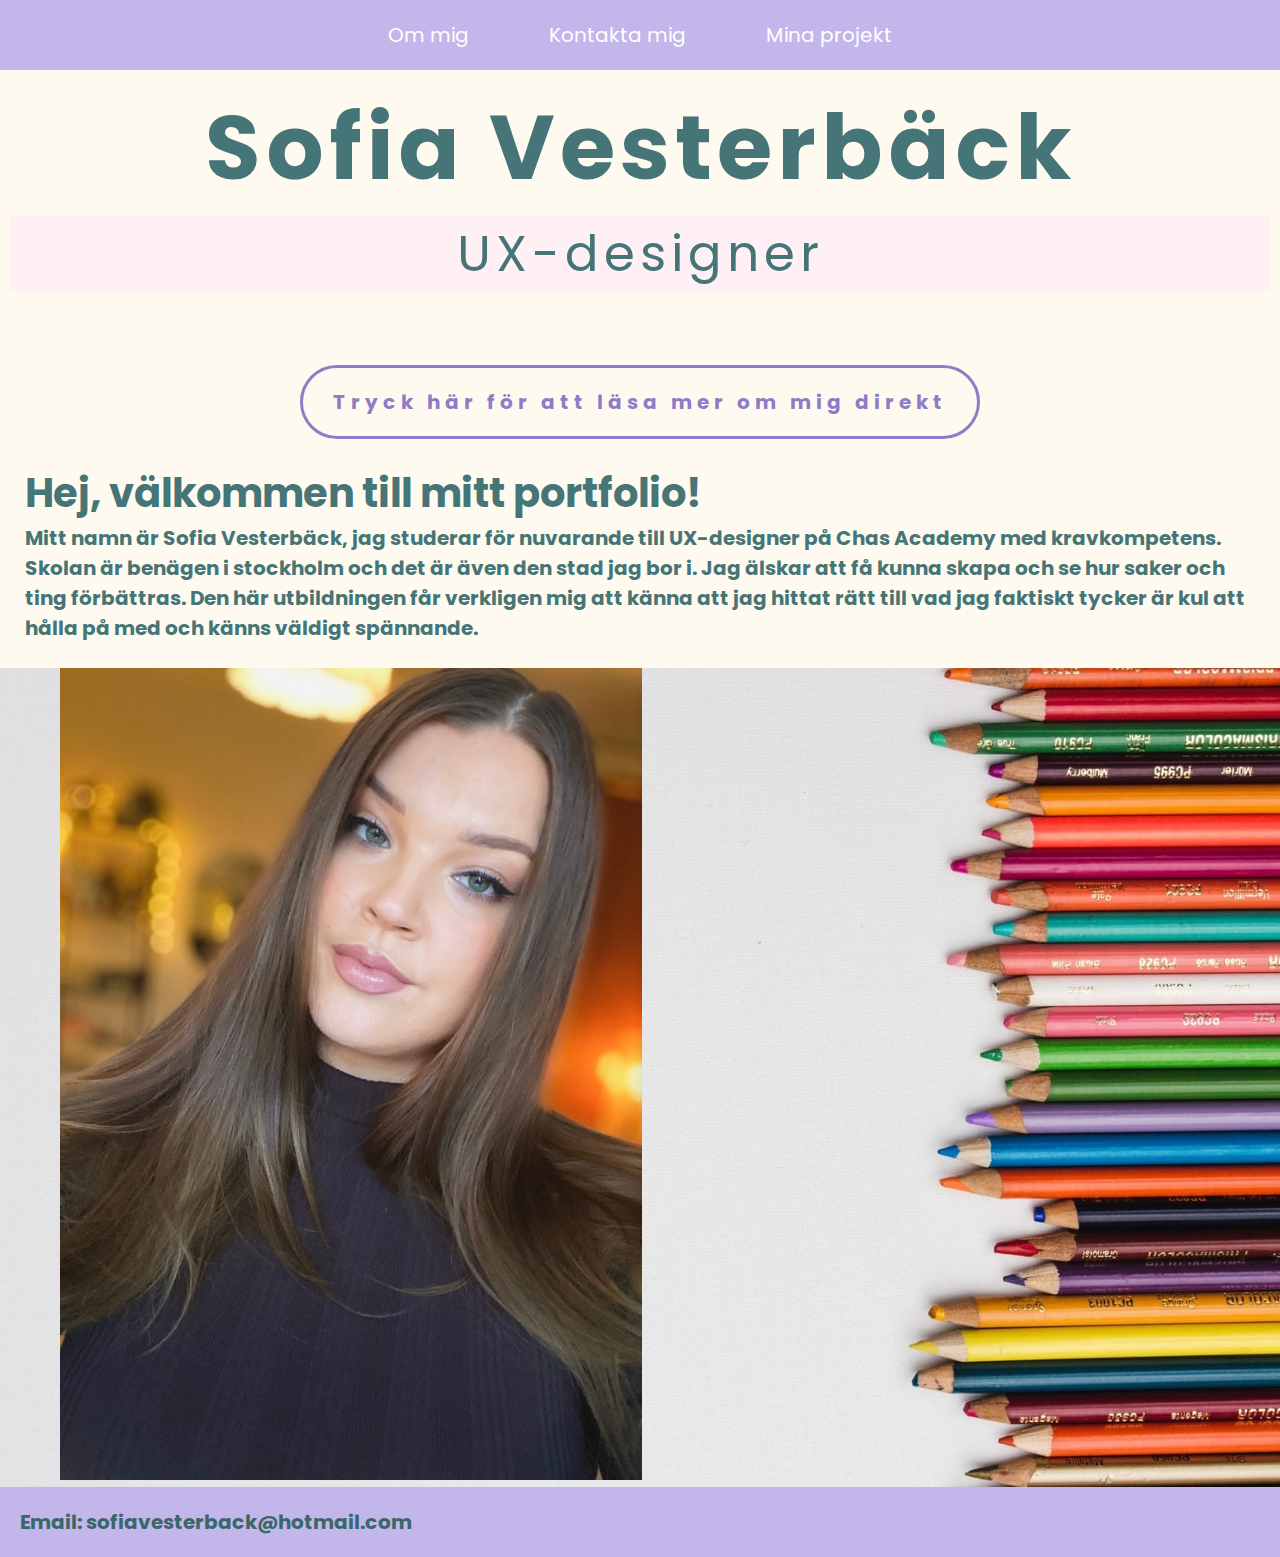
<file: index.html>
<!DOCTYPE html>
<html lang="en">
<head>
    <meta charset="UTF-8">
    <meta http-equiv="X-UA-Compatible" content="IE=edge">
    <meta name="viewport" content="width=device-width, initial-scale=1.0">
    <title>Portfolio</title>
    <link rel="stylesheet" href="style.css"> <!--Länkar till min css fil-->
    <link rel="preconnect" href="https://fonts.googleapis.com"><!--Länk till google fonts-->
    <link rel="preconnect" href="https://fonts.gstatic.com" crossorigin>
    <link href="https://fonts.googleapis.com/css2?family=Poppins:wght@200&display=swap" rel="stylesheet"> 
    <!--Från webbriktlinjer.se valde jag första punkten som är 1.4.3 (AA) att använda tillräckligt bra
    med kontrast mellan text och bakgrund. Jag valde väldigt ljus bakgrundsfärg med mörk text över som
    gör det tydligare att se texten då. Nästa punkt jag valde är 2.5.2(A) gör det möjligt att ångra klick.
    Jag har länkat mina sociala medier på kontakt sidan och om man trycker ner musknappen där så kan man
    ha en möjlighet att dra åt sidan och ångra sitt klick. Efter det om man trycker helt ned så får man
    en pop up ruta som meddelar användaren först vad som kommer ske när den tryckt.-->
</head>
<body>
    <header>
   <nav class="navbar"> <!--Skapar en nav som jag döpt till navbar som är en class som jag kan styla i min css-->
    <!--Länkar till mina andra sidor jag har på min sida-->
       <ul> <!--list form som jag ska ändra sen i min css så jag får dem på ställena jag vill-->
           <li><a href="aboutMe.html">Om mig</a></li>
           <li><a href="contact.html">Kontakta mig</a></li>
           <li><a href="projects.html">Mina projekt</a></li>
       </ul>  
    </nav>

    </header>
      
    

       <section>
           <div class="rubrik"> <!--skapar en div class-->
               <h1 class="title">Sofia Vesterbäck</h1>
               <p>UX-designer</p><br><b>
               <a href="aboutMe.html" class="button">Tryck här för att läsa mer om mig direkt</a> <!--gör en class av en button som jag vill styla sen i css-->
               
            </div>  

            <div class="box"> <!--fick skapa en div class utanför min parent som finns nedanför, för det gick inte att ha den i min parent, då jag ville ha den överst-->
                <h1>Hej, välkommen till mitt portfolio!</h1>
                <p> Mitt namn är Sofia Vesterbäck, jag studerar för nuvarande till UX-designer på Chas Academy med kravkompetens. 
                    Skolan är benägen i stockholm och det är även den stad jag bor i. Jag älskar att få kunna skapa och se
                    hur saker och ting förbättras. Den här utbildningen får verkligen mig att känna att jag hittat rätt till vad jag faktiskt tycker är
                    kul att hålla på med och känns väldigt spännande.
                </p>
              </div>




               <div class="content"> <!--Här bärjar min parent class content-->
                 <div class="box1">
                    <img src="imggg/sofia.jpg" alt="sofiaa" class="box1">
                 </div>  
                <br><br>
                

             </div> <!--Avslutar min parent-->
                
            
                   

                <div class="footer"> <!--Lägger min footer utanför parent class content då den ska hamna längst ner när väl innehållet börjar fyllas på-->
                    <footer>Email: sofiavesterback@hotmail.com</footer>
                </div>

           
            </section>        
            
</body>
</html>
</file>
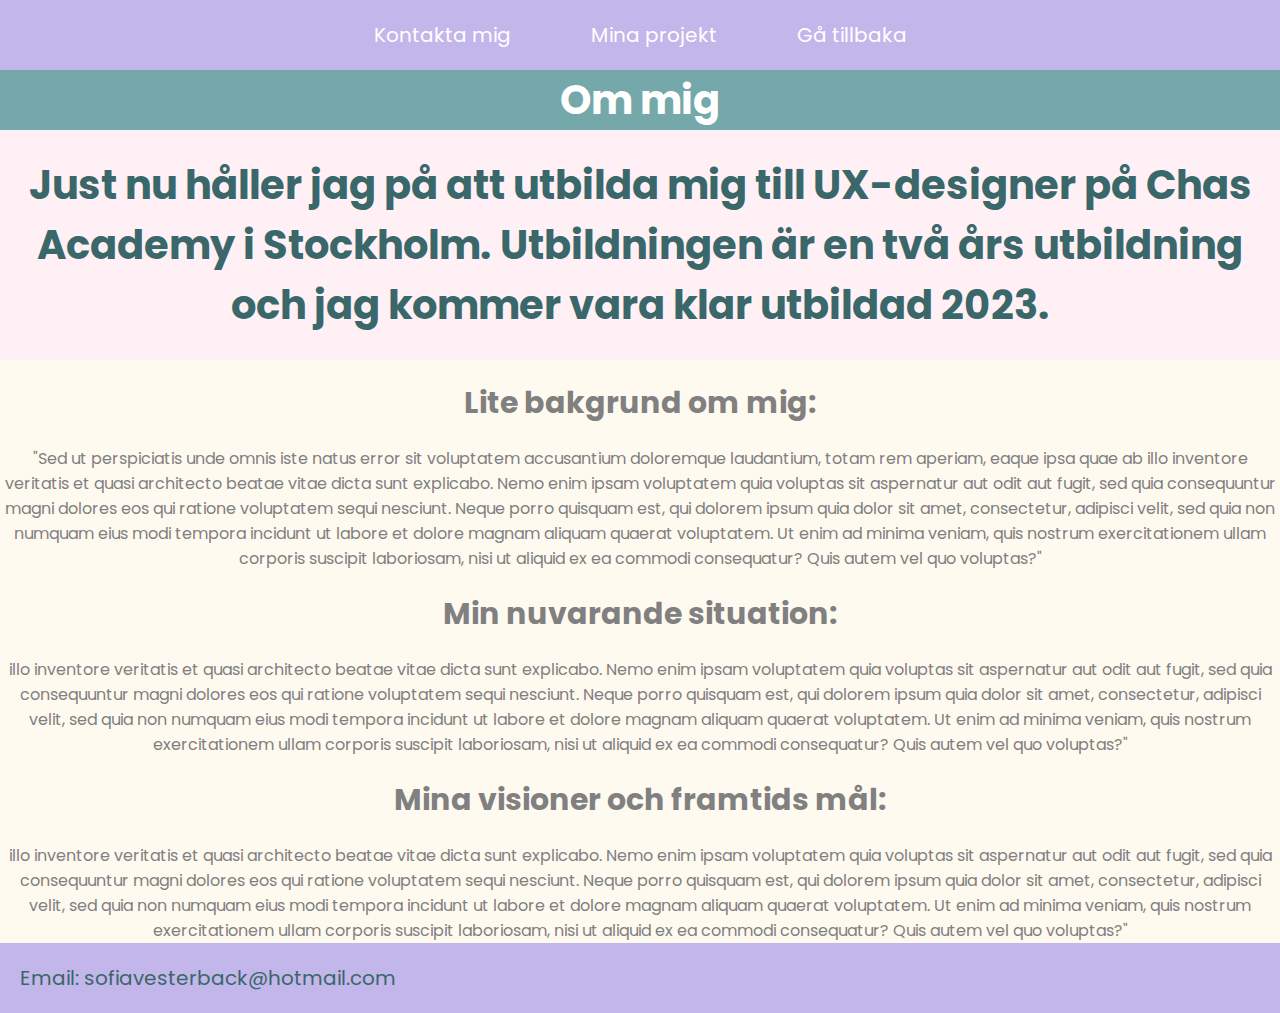
<file: aboutMe.html>
<!DOCTYPE html>
<html lang="en">
<head>
    <meta charset="UTF-8">
    <meta http-equiv="X-UA-Compatible" content="IE=edge">
    <meta name="viewport" content="width=device-width, initial-scale=1.0">
    <title>Om mig</title>
    <link rel="stylesheet" href="style.css"> <!--Länkar till min css fil-->
    <link rel="preconnect" href="https://fonts.googleapis.com"><!--Länk till google fonts-->
    <link rel="preconnect" href="https://fonts.gstatic.com" crossorigin>
    <link href="https://fonts.googleapis.com/css2?family=Poppins:wght@200&display=swap" rel="stylesheet">

</head>
<body>
    <header>
   <nav class="navbar"> <!--Skapar en nav som jag döpt till navbar som är en class som jag kan styla i min css-->
    <!--Länkar till mina andra sidor jag har på min sida-->
       <ul> <!--list form som jag ska ändra sen i min css så jag får dem på ställena jag vill-->
           <li><a href="contact.html">Kontakta mig</a></li>
           <li><a href="projects.html">Mina projekt</a></li>
           <li><a href="index.html">Gå tillbaka</a></li> 
       </ul>    
    </header>

    

        <div class="header">
            <h1>Om mig</h1>
        </div>

        

        <div class="contabout">

        <div class="abouttext">
            <h1>Just nu håller jag på att utbilda mig till UX-designer på Chas Academy i Stockholm.
                Utbildningen är en två års utbildning och jag kommer vara klar utbildad 2023.
            </h1> 
            <h2>Lite bakgrund om mig:</h2>
         <p>"Sed ut perspiciatis unde omnis iste natus error sit voluptatem
            accusantium doloremque laudantium, totam rem aperiam, eaque ipsa quae ab
             illo inventore veritatis et quasi architecto beatae vitae dicta sunt explicabo. 
             Nemo enim ipsam voluptatem quia voluptas sit aspernatur aut odit aut fugit,
             sed quia consequuntur magni dolores eos qui ratione voluptatem sequi nesciunt.
             Neque porro quisquam est, qui dolorem ipsum quia dolor sit amet, consectetur, adipisci
             velit, sed quia non numquam eius modi tempora incidunt ut labore et dolore magnam aliquam 
             quaerat voluptatem. Ut enim ad minima veniam, quis nostrum exercitationem 
             ullam corporis suscipit laboriosam, nisi ut aliquid ex ea commodi consequatur? Quis autem vel quo voluptas?"
        </p>
          <h2>Min nuvarande situation:</h2>
          <p>illo inventore veritatis et quasi architecto beatae vitae dicta sunt explicabo. 
            Nemo enim ipsam voluptatem quia voluptas sit aspernatur aut odit aut fugit,
            sed quia consequuntur magni dolores eos qui ratione voluptatem sequi nesciunt.
            Neque porro quisquam est, qui dolorem ipsum quia dolor sit amet, consectetur, adipisci
            velit, sed quia non numquam eius modi tempora incidunt ut labore et dolore magnam aliquam 
            quaerat voluptatem. Ut enim ad minima veniam, quis nostrum exercitationem 
            ullam corporis suscipit laboriosam, nisi ut aliquid ex ea commodi consequatur? Quis autem vel quo voluptas?"</p>

        <h2>Mina visioner och framtids mål:</h2>
        <p>      illo inventore veritatis et quasi architecto beatae vitae dicta sunt explicabo. 
            Nemo enim ipsam voluptatem quia voluptas sit aspernatur aut odit aut fugit,
            sed quia consequuntur magni dolores eos qui ratione voluptatem sequi nesciunt.
            Neque porro quisquam est, qui dolorem ipsum quia dolor sit amet, consectetur, adipisci
            velit, sed quia non numquam eius modi tempora incidunt ut labore et dolore magnam aliquam 
            quaerat voluptatem. Ut enim ad minima veniam, quis nostrum exercitationem 
            ullam corporis suscipit laboriosam, nisi ut aliquid ex ea commodi consequatur? Quis autem vel quo voluptas?"</p>
    </div>

    
   
    </div> 

    <div class="footer"> <!--Lägger min footer utanför -->
        <footer>Email: sofiavesterback@hotmail.com</footer>
    </div>

 

</body>
</html>
</file>
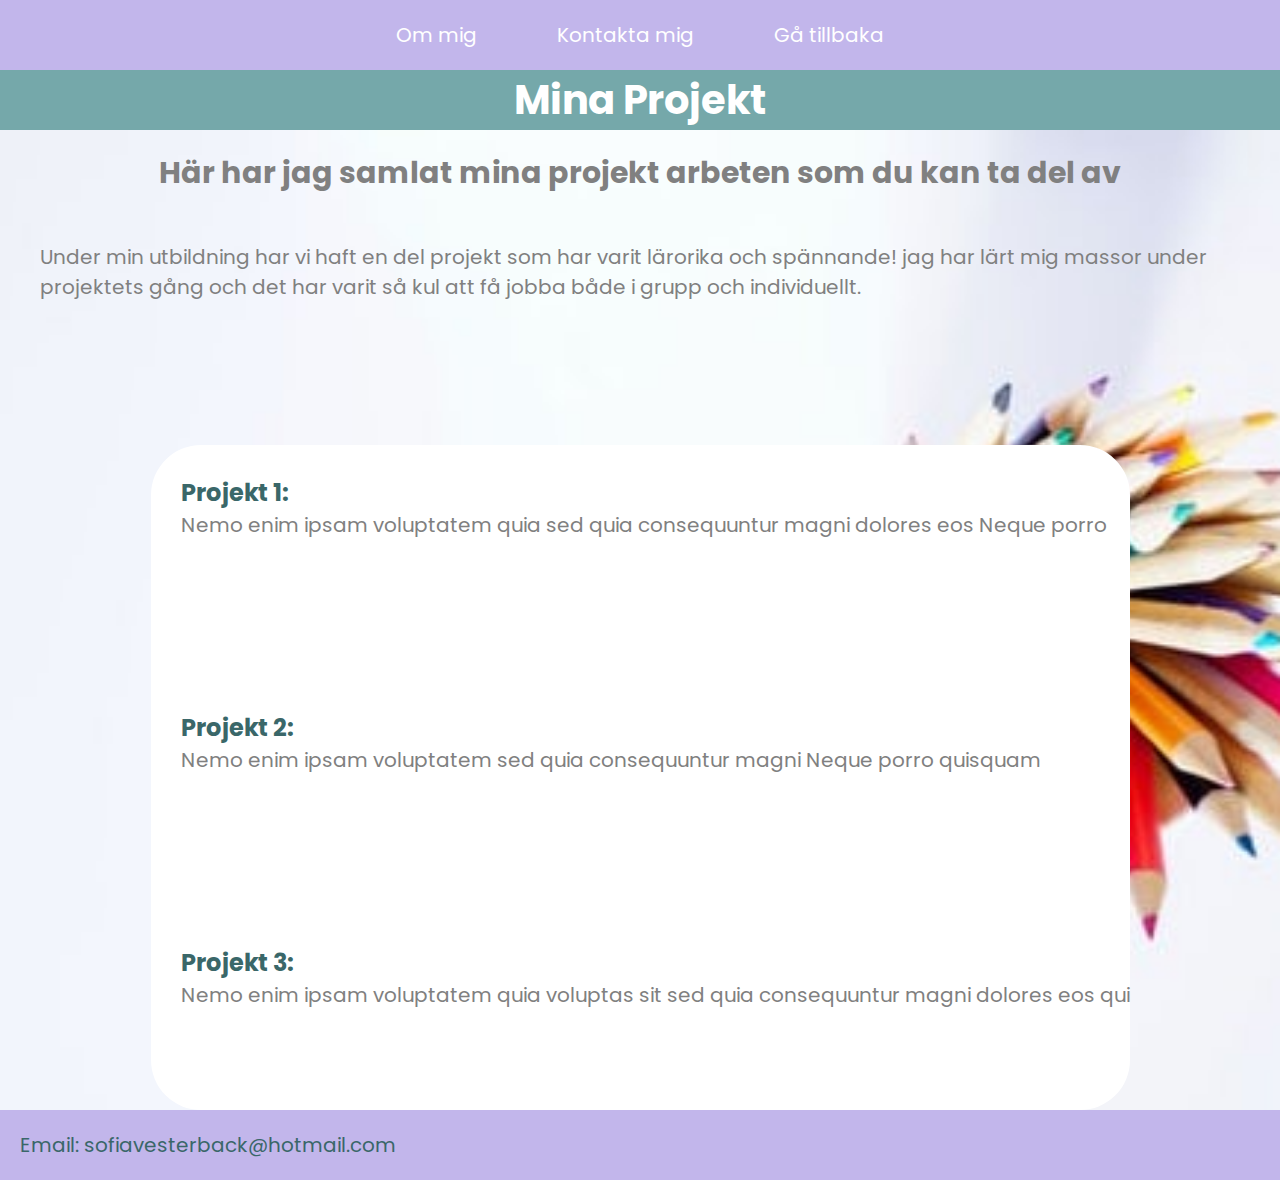
<file: projects.html>
<!DOCTYPE html>
<html lang="en">
<head>
    <meta charset="UTF-8">
    <meta http-equiv="X-UA-Compatible" content="IE=edge">
    <meta name="viewport" content="width=device-width, initial-scale=1.0">
    <title>Projekt</title>
    <link rel="stylesheet" href="style.css"> <!--Länkar till min css fil-->
        <link rel="preconnect" href="https://fonts.googleapis.com"><!--Länk till google fonts-->
    <link rel="preconnect" href="https://fonts.gstatic.com" crossorigin>
    <link href="https://fonts.googleapis.com/css2?family=Poppins:wght@200&display=swap" rel="stylesheet">
</head>
<body>
    <header>
   <nav class="navbar"> <!--Skapar en nav som jag döpt till navbar som är en class som jag kan styla i min css-->
    <!--Länkar till mina andra sidor jag har på min sida-->
       <ul> <!--list form som jag ska ändra sen i min css så jag får dem på ställena jag vill-->
           <li><a href="aboutMe.html">Om mig</a></li>
           <li><a href="contact.html">Kontakta mig</a></li>
           <li><a href="index.html">Gå tillbaka</a></li>
        
       </ul>
       
    </header>
    
    <div class="header2">
        <h1>Mina Projekt</h1>
    </div>

   

    
    <div class="contproje">  <!--STARTAR MIN PARENT-->
        
       <div class="projerubrik">  
          <h1>Här har jag samlat mina projekt arbeten som du kan ta del av</h1><br><br>
          <p>Under min utbildning har vi haft en del projekt som har varit lärorika och spännande!
           jag har lärt mig massor under projektets gång och det har varit så kul att få jobba både i grupp och individuellt. </p>    
           <br>
        </div>
    



      <div class="conttextP">
        <h2>Projekt 1:</h2>
        <p> Nemo enim ipsam voluptatem quia
         sed quia consequuntur magni dolores eos 
         Neque porro</p>
         <br><br>
        <h2>Projekt 2:</h2>
        <p>Nemo enim ipsam voluptatem
         sed quia consequuntur magni
         Neque porro quisquam</p>
         <br><br>
        <h2>Projekt 3:</h2>
        <p>Nemo enim ipsam voluptatem quia voluptas sit 
         sed quia consequuntur magni dolores eos qui </p>
         
        </div>
   
    </div><!--SLUT PÅ MIN PARENT-->
    
  
    <div class="footer"> <!--Lägger min footer utanför -->
        <footer>Email: sofiavesterback@hotmail.com</footer>
    </div>

 
  
</body>
</html>
</file>
<file: style.css>
*{
    padding: 0;
    margin: 0;
    box-sizing: border-box;
    font-family: 'Poppins', sans-serif;
}

/*Här lägger jag en klass för navbar då jag vill ha texten i mitten*/
.navbar{
    display: flex;
    justify-content:  center; 
    position: sticky;
    background-color: rgb(194, 182, 235)
    
}

.navbar ul{
    display: flex;
    list-style:  none;
    margin: 20px 0px;

}

.navbar ul li{
    font-family: 'Poppins', sans-serif;
    font-size: 20px; 
    
}

.navbar ul li a{
    color:white;
    text-decoration: none;
    padding: 20px 40px;
}

.navbar ul li a:hover{ /*när man hovrar över ska färgen ändras*/
   color: purple; 
   background-color: #eee;
   transition-duration: 200ms;
}


.rubrik{
   color:rgb(70, 117, 119);
   text-align: center;
   font-size: 45px; 
   padding: 10px;
   letter-spacing: 5px;
}

.rubrik p{
    font-size: 50px;
    color:rgb(70, 117, 119);
    background-color: lavenderblush;
}




.button{
   color:rgb(141, 124, 198);
   font-family: "poppins";
   font-weight: 50px;
   font-size: 20px;
   text-align: center;
   border: solid rgb(141, 124, 198);
   text-decoration: none;
   border-radius: 50px;
   padding: 20px 30px;
   transition-duration: 200ms;
    
}

.button:hover{
   color: white;
   background-color:rgb(194, 182, 235);
   transition-duration: 200ms;

}




body{
    background-color:floralwhite;
    font-family:'Poppins', sans-serif;
    
}




.content{   /*Text innehåll på första sidan*/
    display: flex;
    flex-wrap: wrap;
    background-image: url(imggg/pennor.jpeg);
    background-repeat: no repeat;
    background-size: cover;
    
     
}


.box{
font-size: 20px;
color: rgb(70, 117, 119);
text-align: left;
padding: 15px;
margin:10px;

}




.box1{   /*bild på mig på första sidan*/
   flex: 1;
   padding-left: 30px;  
}






.header{  /*Headern för min about me sida*/
    text-align: center;
    font-size: 20px;
    background-color: rgb(117, 168, 170);
    color:white;
    
}

.header1{ /*Headern för min kontakt sida*/
    text-align: center;
    font-size: 20px;
    background-color: rgb(117, 168, 170);
    color: white;
    
}



.header2{ /*Headern för min projekt sida*/
    text-align: center;
    font-size: 20px;
    background-color: rgb(117, 168, 170);
    color: white;
    
}




/*Här börjar css för min projektsida*/


.contproje{
    background-image: url(imggg/flerpennor.jpeg);
    background-repeat: no-repeat;
    background-size: cover;
    display: flex;
    flex-wrap: wrap;
    justify-content: center;

}

.projerubrik{
 font-size: 15px;
 text-align: center;
 color: grey;
 padding:20px;

}

.contproje h2{
    text-align: left;
    padding-left: 20px;
    padding-top: 20px;
    
    
}

.contproje p{
    text-align: left;
    font-size: 20px;
    color:grey;
    padding-left: 20px;
    padding-bottom: 100px;
}

.conttextP{
    color:rgb(58, 103, 105);
    padding-left: 10px;
    padding-top: 10px;
    background-color: white;
    border-radius: 50px;
   }








/*Här börjar css för min kontaktsida*/

.fa-linkedin{
    color: rgb(117, 168, 170);
    font-size: 50px;
    margin: 0px 200px;
    padding:20px; 
    text-decoration: none;
    
    
}
.fa-linkedin:hover{
    color: rgb(58, 103, 105);
    transition-duration: 200ms;
}



.fa-github-square{
    color: rgb(117, 168, 170);
    font-size: 50px;
    margin:0 200px;
    padding:20px;
    text-decoration: none;

    
}
.fa-github-square:hover{
    color: rgb(58, 103, 105);
    transition-duration: 200ms;
    
}


.fa-facebook-square{
    color: rgb(117, 168, 170);
    font-size: 50px;
    margin:0 200px;
    padding: 20px;
    text-decoration: none;
}

.fa-facebook-square:hover{
    color: rgb(58, 103, 105);
    transition-duration: 200ms;
}


.contact{
    text-align: center;
    padding: 50px;
    color:grey;
    font-size: 30px;
    background-color: lavenderblush;
}

.text h1{
    background-color: lavenderblush;
    padding: 50px;
}

.text{
 padding:20px;
 text-align: center;
 color: grey;
 
}


.text p{
    padding: 50px;
    font-size:30px;
}

.abouttext h1{
    font-size: 40px;
    color:rgb(58, 103, 105);
    text-align: center;
    padding: 25px;
    background-color: lavenderblush;
}

.abouttext h2{
    font-size: 30px;
    color: grey;
    padding: 20px;
    text-align: center;
   
    
}

.abouttext p{
    text-align: center;
    color: grey;
}




.footer{
    text-align: left;
    font-size: 20px;
    background-color: rgb(194, 182, 235);
    padding: 20px;
    color:rgb(58, 103, 105);
    margin-bottom:0;
    
   }





   @media(max-width:992px) {
       .box1{
           flex:50%;
       }
      
       .button{
        font-size: 15px;
        font-weight: 10px;
    }

      .contproje{
          background-image: url(imggg/flerpennor.jpeg);
          justify-content: center;
      }
    }

    
    @media(max-width:600px){
        .navbar ul li a{
           
            font-size: 12px;
             
        }

        .title{
            font-size: 30px;
        }

       .rubrik p{
           font-size: 30px;
       }

    
        .button{
            font-size: 10px;
            font-weight: 20px;
        }

        .box{
            font-size: 13px;
        }

        .box1{
           width: 70%;
           height: auto;
           align-items: center;
           padding-left: 50px;


        }

        .content{
            font-size: 10px;
            background-color: lavenderblush;
            justify-content: center;
           background-repeat: no-repeat;
           background-size: cover;
            
           
        }


        .header{
            font-size: 10px;
        }

        .header1{
            font-size: 10px;
        }

        .header2{
            font-size: 10px;
        }

        .text{
            font-size: 8px;
        }

        .text p{
            font-size: 15px;

        }

        .contact{
            font-size: 15px;
        }



       .contproje{
           background-color: lightcyan;
           background-image: none;
       }

        .contproje h1{
            font-size: 16px;

        }

        .contproje p{
            font-size: 14px;
        }

      

        .conttextP h2{
            color: darkslategrey;
            font-size: 20px;
        }

        .conttextP p{
            color: darkslategrey;
            font-size: 10px;
        }

    

       


        .abouttext h1{
            font-size: 25px;
        }

        .abouttext h2{
            font-size: 20px;
        }

        .abouttext p{
            font-size: 12px;
        }

        .footer{
            font-size: 12px;
        }



            
        
    }
</file>
